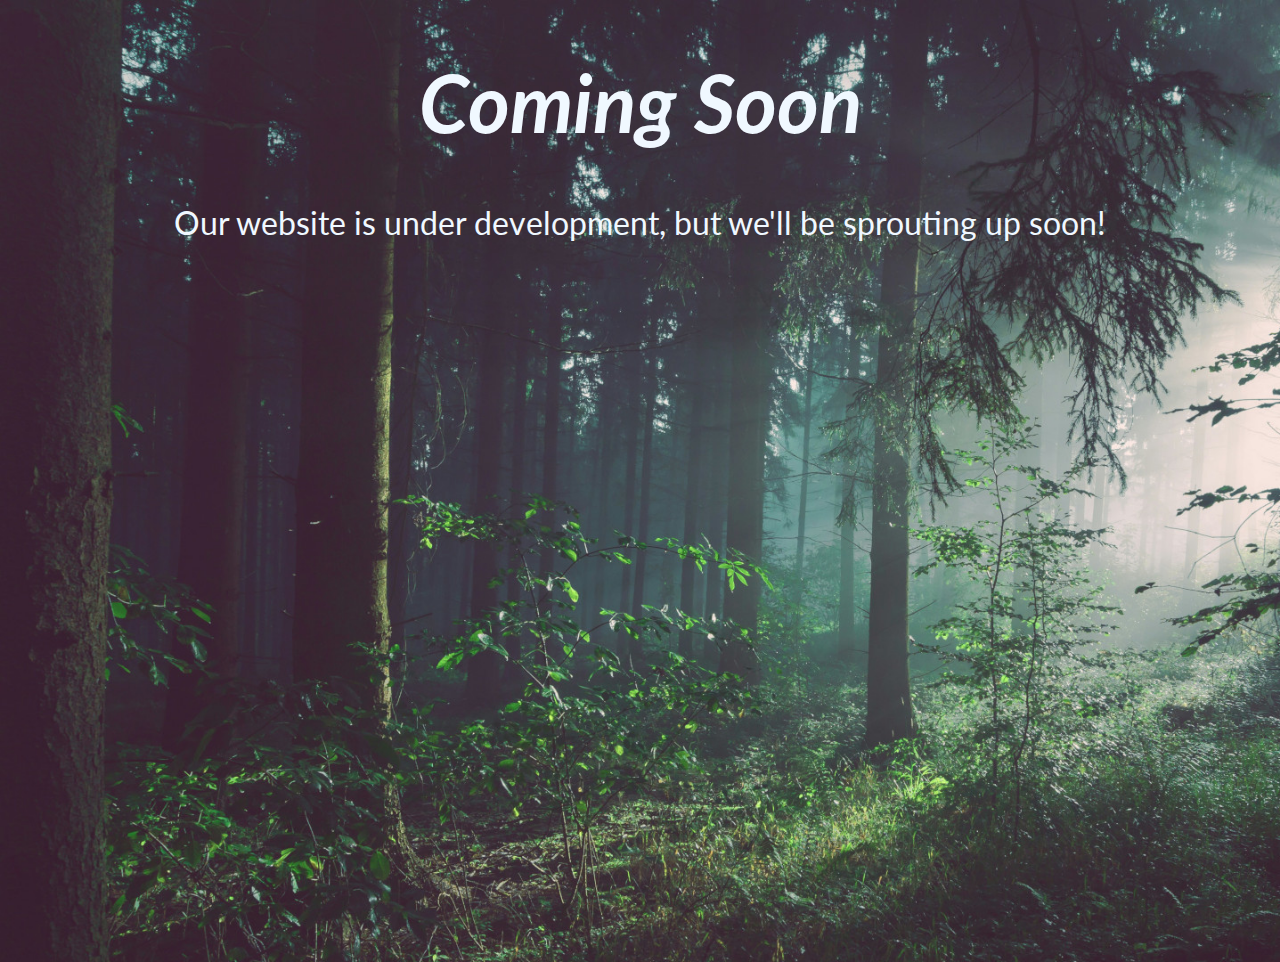
<file: index.html>
<!DOCTYPE html>
<html lang="en">
<head>
  <meta charset="UTF-8">
  <meta name="viewport" content="width=device-width, initial-scale=1.0">
  <link rel="preconnect" href="https://fonts.googleapis.com">
  <link rel="preconnect" href="https://fonts.gstatic.com" crossorigin>
  <link href="https://fonts.googleapis.com/css2?family=Lato:ital,wght@0,400;1,700&display=swap" rel="stylesheet">
  <link rel="stylesheet" href="style.css">
  <title>Coming Soon</title>
</head>
<body>
  <div class="container">
    <h1 class="lato-bold-italic" >Coming Soon</h1>
    <p class="lato-regular">Our website is under development, but we'll be sprouting up soon!</p>
  </div>
</body>
</html>
</file>
<file: style.css>
body {
  min-height: 100vh;
  background-image: url('forest.jpg');
  background-size: cover;
  color: aliceblue;
}

.lato-regular {
  font-family: "Lato", sans-serif;
  font-weight: 400;
  font-style: normal;
}

.lato-bold-italic {
  font-family: "Lato", sans-serif;
  font-weight: 700;
  font-style: italic;
}

.container{
  margin: auto;
}

h1 {
  font-size: 5rem;
  text-align: center;
}

p {
  font-size: 2rem;
  text-align: center;
}
</file>
